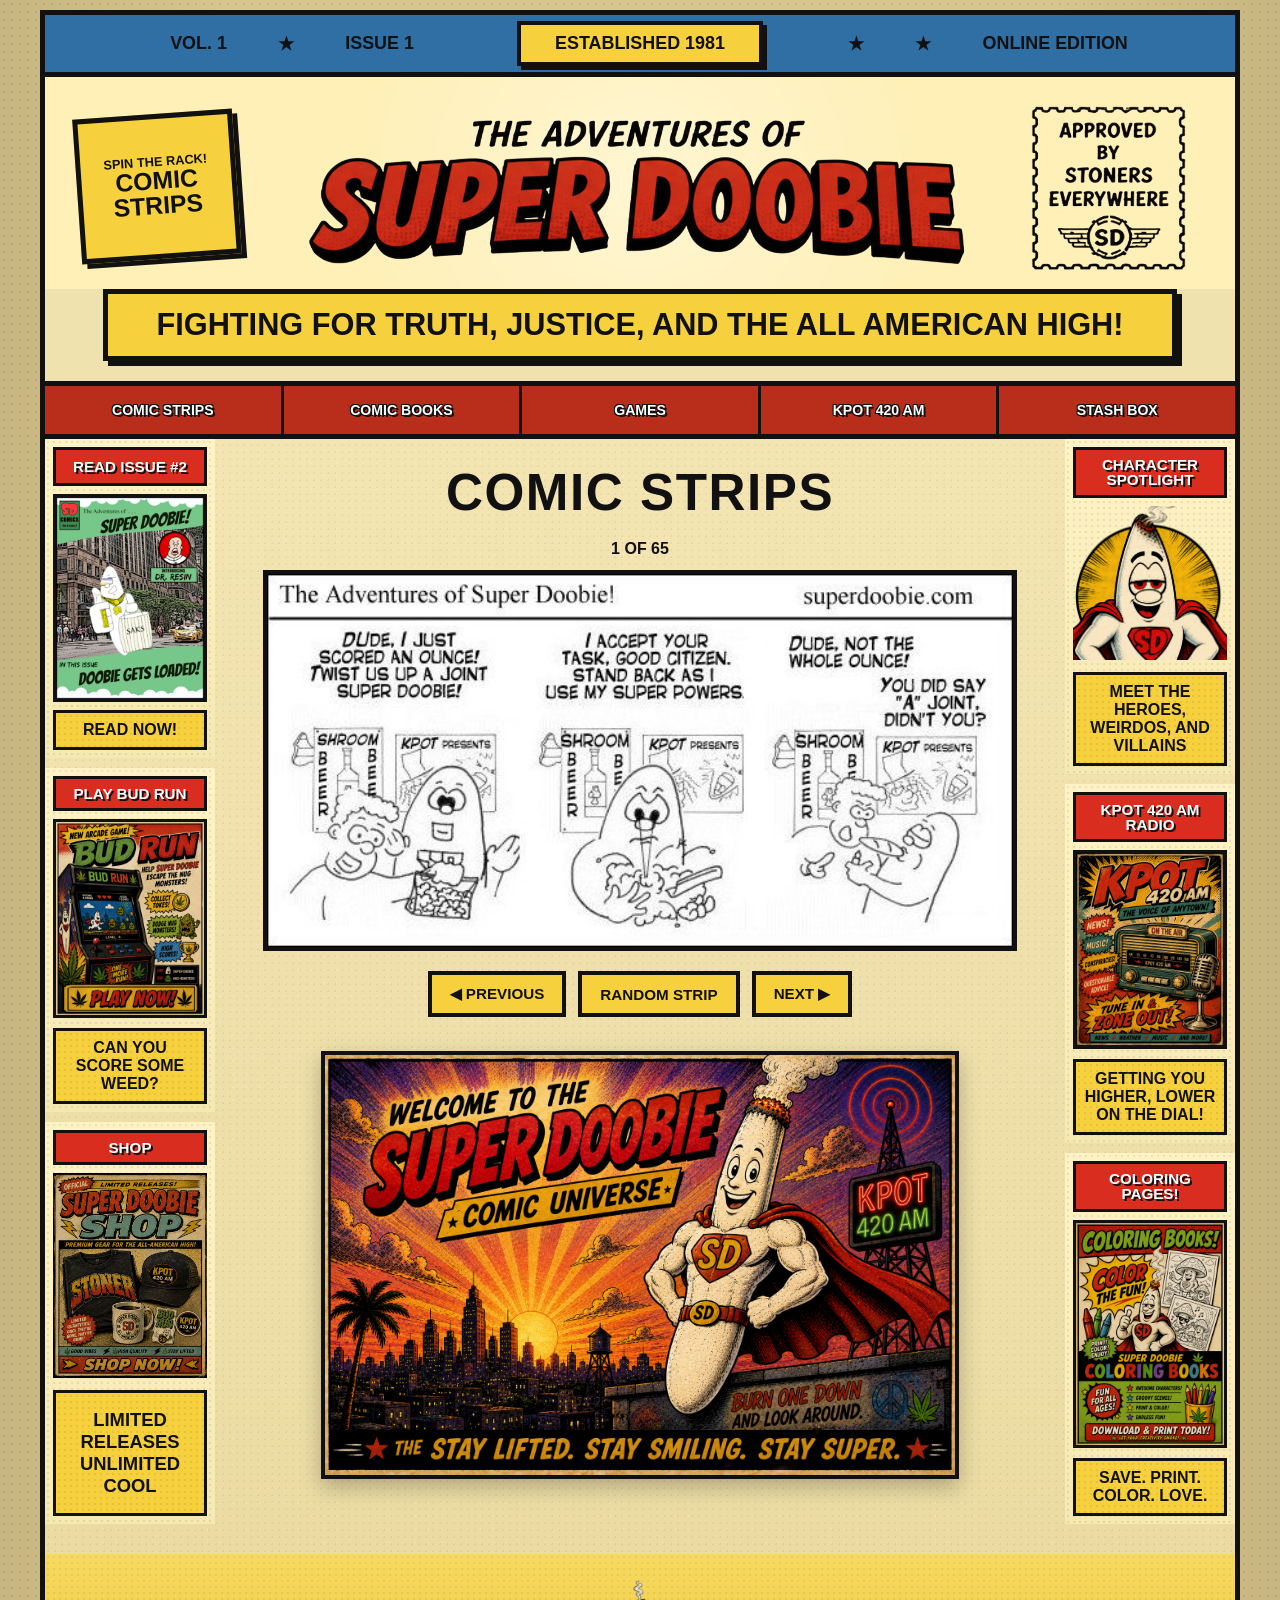
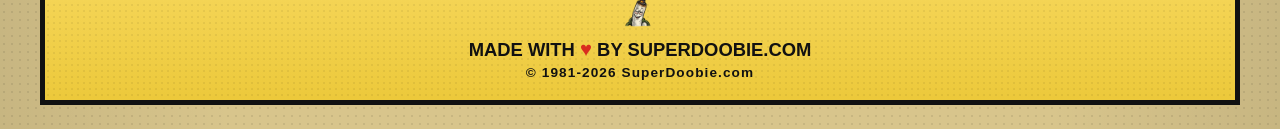
<file: index.html>
<!DOCTYPE html>
<html lang="en">
<head>
  <meta charset="UTF-8" />
  <meta name="viewport" content="width=device-width, initial-scale=1.0" />

  <title>Super Doobie Comic Strips</title>

  <meta name="description" content="Read every Super Doobie comic strip online. Enjoy classic underground stoner humor, cannabis comedy, and the adventures of Super Doobie, Dr. Resin, The Buds, Broh & Brah, and more.">
  <meta name="keywords" content="Super Doobie, Super Doobie comic strips, comic strips, stoner comics, cannabis comics, marijuana comics, weed humor, underground comics, webcomics, Dr. Resin, The Buds, Broh and Brah">
  <meta name="author" content="SuperDoobie.com">

  <meta property="og:title" content="Super Doobie Comic Strips">
  <meta property="og:description" content="Read the complete collection of Super Doobie comic strips featuring classic underground stoner humor and unforgettable characters.">
  <meta property="og:image" content="https://superdoobie.com/images/social/comic-strips-share.png">
  <meta property="og:url" content="https://superdoobie.com/">
  <meta property="og:type" content="website">

  <meta name="twitter:card" content="summary_large_image">
  <meta name="twitter:title" content="Super Doobie Comic Strips">
  <meta name="twitter:description" content="Read the complete collection of Super Doobie comic strips online.">
  <meta name="twitter:image" content="https://superdoobie.com/images/social/comic-strips-share.png">

  <link rel="canonical" href="https://superdoobie.com/">

  <link rel="stylesheet" href="./css/framework.css">
  <link rel="stylesheet" href="./css/header.css">
  <link rel="stylesheet" href="./css/sidebar.css">
  <link rel="stylesheet" href="./css/footer.css">
  <link rel="stylesheet" href="./css/comic-strip.css">
</head>

<body>

<div class="site-shell">

  <div id="header-placeholder"></div>

  <div class="site-layout">

    <aside class="site-sidebar site-sidebar-left">

      <section class="sidebar-card comic-ad">
        <div class="ad-title">
          READ ISSUE #2
        </div>

        <div class="ad-cover">
          <img
            src="./images/thumbnails/issue-2-cover-thumbnail.png"
            alt="Super Doobie Issue 2">
        </div>

        <div class="ad-button">
          READ NOW!
        </div>
      </section>

      <section class="sidebar-card sidebar-card-image">
        <h2>PLAY BUD RUN</h2>

        <img
          src="./images/games/bud-run-thumbnail.png"
          alt="Bud Run"
          class="character-spotlight-image">

        <div class="ad-button">
          Can you score some weed?
        </div>
      </section>

      <section class="sidebar-card">
        <h2>SHOP</h2>

        <img
          src="./images/components/shop.png"
          alt="Shop"
          class="character-spotlight-image">

        <div class="ad-button">
          <h3>Limited Releases Unlimited Cool</h3>
        </div>
      </section>

    </aside>

    <main class="site-main">

      <section class="comic-strip-page">

        <header class="page-title-panel">
          <h1>Comic Strips</h1>
        </header>

        <section class="strip-viewer">

          <p id="strip-counter" class="strip-counter">
            1 of 65
          </p>

          <div id="strip-click-zone" class="strip-click-zone">
            <img
              id="current-strip"
              src="./images/comicstrips/0001.png"
              alt="The Adventures of Super Doobie Comic Strip 1"
              class="strip-image">
          </div>

          <div class="strip-controls">
            <button id="previous-strip">◀ Previous</button>
            <button id="random-strip">Random Strip</button>
            <button id="next-strip">Next ▶</button>
          </div>

        </section>

      </section>
<section class="welcome-banner">

    <img
        src="./images/branding/ChatGPT Image Jun 28, 2026, 11_13_16 PM.png"
        alt="Welcome to the Super Doobie Universe"
        class="welcome-banner-image">

</section>
    </main>

    <aside class="site-sidebar site-sidebar-right">

      <section class="sidebar-card">
        <h2>Character Spotlight</h2>

        <img
          src="./images/characters/doobie-profile-transparent.png"
          alt="Super Doobie"
          class="character-spotlight-image">

        <div class="ad-button">
          Meet the heroes, weirdos, and villains
        </div>
      </section>
      

      <section class="sidebar-card sidebar-card-image">
        <h2>KPOT 420 AM Radio</h2>

        <img
          src="./images/thumbnails/kpot-thumbnail.png"
          alt="KPOT 420 AM Radio">

        <div class="ad-button">
          Getting you higher, lower on the dial!
        </div>
      </section>

      <section class="sidebar-card sidebar-card-image">
        <h2>Coloring Pages!</h2>

        <img
          src="./images/games/coloring-book-card.png"
          alt="Super Doobie Coloring Pages">

        <div class="ad-button">
          Save. Print. Color. Love.
        </div>
      </section>

    </aside>

  </div>

  <div id="footer-placeholder"></div>

</div>

<script>
  fetch("./components/header.html")
    .then(response => response.text())
    .then(html => {
      document.getElementById("header-placeholder").innerHTML = html;
    });

  fetch("./components/footer.html")
    .then(response => response.text())
    .then(html => {
      document.getElementById("footer-placeholder").innerHTML = html;

      const copyrightYear = document.getElementById("copyright-year");

      if (copyrightYear) {
        copyrightYear.textContent = new Date().getFullYear();
      }
    });
</script>

<script>
  const totalStrips = 65;
  let currentStrip = 1;

  const stripImage = document.getElementById("current-strip");
  const stripCounter = document.getElementById("strip-counter");
  const stripClickZone = document.getElementById("strip-click-zone");

  const previousButton = document.getElementById("previous-strip");
  const randomButton = document.getElementById("random-strip");
  const nextButton = document.getElementById("next-strip");

  function formatStripNumber(number) {
    return String(number).padStart(4, "0");
  }

  function updateStrip() {
    const stripNumber = formatStripNumber(currentStrip);

    stripImage.src = `./images/comicstrips/${stripNumber}.png`;
    stripImage.alt = `The Adventures of Super Doobie Comic Strip ${currentStrip}`;

    stripCounter.textContent = `${currentStrip} of ${totalStrips}`;
  }

  function previousStrip() {
    if (currentStrip === 1) {
      currentStrip = totalStrips;
    } else {
      currentStrip--;
    }

    updateStrip();
  }

  function nextStrip() {
    if (currentStrip === totalStrips) {
      currentStrip = 1;
    } else {
      currentStrip++;
    }

    updateStrip();
  }

  previousButton.addEventListener("click", previousStrip);
  nextButton.addEventListener("click", nextStrip);

  randomButton.addEventListener("click", function () {
    let randomStrip = currentStrip;

    while (randomStrip === currentStrip && totalStrips > 1) {
      randomStrip = Math.floor(Math.random() * totalStrips) + 1;
    }

    currentStrip = randomStrip;
    updateStrip();
  });

  stripClickZone.addEventListener("click", function (event) {
    const box = stripClickZone.getBoundingClientRect();
    const clickX = event.clientX - box.left;
    const centerX = box.width / 2;

    if (clickX < centerX) {
      previousStrip();
    } else {
      nextStrip();
    }
  });

  updateStrip();
</script>

</body>
</html>
</file>
<file: css/framework.css>
/* ==========================
   SUPER DOOBIE FRAMEWORK
   Comic Page / Printed Sheet
========================== */

* {
    box-sizing: border-box;
}

html {
    min-height: 100%;
}

body {
    margin: 0;
    min-height: 100%;

    background:
        radial-gradient(circle, rgba(0,0,0,.08) 1px, transparent 1px),
        linear-gradient(90deg, rgba(0,0,0,.08), transparent 18%, transparent 82%, rgba(0,0,0,.08)),
        #d8c58c;

    background-size:
        8px 8px,
        100% 100%,
        100% 100%;

    font-family: Arial, Helvetica, sans-serif;
    color: #111;
}

/* ==========================
   COMIC PAGE SHELL
========================== */

.site-shell {
    position: relative;

    width: min(94vw, 1200px);

    margin: 10px auto 24px;

    background:
        radial-gradient(circle, rgba(0,0,0,.06) 1px, transparent 1px),
        radial-gradient(circle, rgba(255,255,255,.18) 1px, transparent 1px),
        linear-gradient(rgba(255,255,255,.18), rgba(0,0,0,.04)),
        #f4e3a8;

    background-size:
        7px 7px,
        13px 13px,
        100% 100%,
        100% 100%;

    border: 5px solid #111;

    box-shadow: none;

    overflow: hidden;
} 

/* subtle spine / seam */
.site-shell::before {
    content: "";
    position: absolute;
    top: 0;
    left: -10px;

    width: 10px;
    height: 100%;

    background:
        linear-gradient(90deg, rgba(0,0,0,.25), rgba(255,255,255,.12), rgba(0,0,0,.12)),
        #d8c58c;

    border-left: 2px solid #111;
    border-right: 2px solid rgba(0,0,0,.35);

    z-index: -1;
}

/* staple marks */
.site-shell::after {
    content: "";
    position: absolute;
    left: -7px;
    top: 115px;

    width: 5px;
    height: 26px;

    background: rgba(20,20,20,.55);
    border-radius: 8px;

    box-shadow:
        0 520px 0 rgba(20,20,20,.48);

    z-index: 2;
}

/* ==========================
   PAGE LAYOUT
========================== */

.site-layout {
    display: grid;
    grid-template-columns: 170px minmax(0, 1fr) 170px;
    gap: 0;

    align-items: start;

    padding: 0 0 18px;
}

/* ==========================
   MAIN CONTENT
========================== */

.site-main {
    padding: 0;
}

.comic-page {
    min-height: 260px;

    margin: 0;
    padding: 24px;

    background:
        radial-gradient(circle, rgba(0,0,0,.04) 1px, transparent 1px),
        linear-gradient(rgba(255,255,255,.18), rgba(0,0,0,.03)),
        #fff0b8;

    background-size:
        7px 7px,
        100% 100%,
        100% 100%;

    border-left: 4px solid #111;
    border-right: 4px solid #111;
    border-bottom: 4px solid #111;

    box-shadow: none;
}

.comic-page p {
    margin: 0;
}

/* ==========================
   MOBILE
========================== */

@media (max-width: 760px) {

    body {
        background: #333;
    }

    .site-shell {
        width: 100%;
        margin: 0;
        border: 4px solid #111;
    }

    .site-layout {
        display: flex;
        flex-direction: column;
        padding-bottom: 0;
    }

    .site-main {
        order: 1;
        width: 100%;
    }

    .site-sidebar-left {
        order: 2;
        width: 100%;
    }

    .site-sidebar-right {
        order: 3;
        width: 100%;
    }

    .comic-page {
        min-height: auto;
        padding: 16px 12px;
        border-left: 0;
        border-right: 0;
        border-bottom: 4px solid #111;
    }
}
</file>
<file: css/header.css>
/* ==========================
   SUPER DOOBIE HEADER
========================== */

* {
    box-sizing: border-box;
}

body {
    margin: 0;
}

.comic-masthead {
    background: #efe2ae;
    border-bottom: 5px solid #111;
}

/* ==========================
   TOP INFO BAR
========================== */

.masthead-info-bar {
    display: grid;
    grid-template-columns: 1fr auto 1fr;
    align-items: center;

    padding: 6px 22px;

    background: #2f6fa3;
    border-bottom: 5px solid #111;

    font-weight: 900;
    text-transform: uppercase;
    font-size: clamp(0.9rem, 1.4vw, 1.35rem);
}

.info-left,
.info-right {
    display: flex;
    align-items: center;
    gap: clamp(18px, 4vw, 70px);
}

.info-left {
    justify-content: center;
}

.info-right {
    justify-content: center;
}

.established-badge {
    background: #f6d13d;
    color: #111;

    padding: 8px 34px;

    border: 4px solid #111;
    box-shadow: 4px 4px 0 #111;

    white-space: nowrap;
}

/* ==========================
   MAIN HEADER ROW
========================== */

.masthead-main {
    display: grid;
    grid-template-columns: 190px 1fr 190px;
    align-items: center;
    gap: 24px;

    padding: 24px 32px 18px;

    background:
        radial-gradient(circle at center, rgba(255,255,255,0.35), transparent 48%),
        #fff0b8;
}

/* ==========================
   FEATURED PROMO / SPINNER
========================== */

.promo-spinner {
    width: 160px;
    height: 145px;

    display: flex;
    flex-direction: column;
    justify-content: center;
    align-items: center;

    background: #f6d13d;
    color: #111;

    border: 5px solid #111;
    box-shadow: 5px 5px 0 #111;

    text-align: center;
    text-decoration: none;
    text-transform: uppercase;
    font-weight: 900;

    transform: rotate(-4deg);
}

.promo-spinner:hover {
    background: #d92d1f;
    color: #fff;
}

.promo-kicker {
    display: block;
    font-size: 0.8rem;
    line-height: 1.1;
}

.promo-main {
    display: block;
    font-size: 1.55rem;
    line-height: 1;
}

/* ==========================
   LOGO AREA
========================== */

.masthead-title {
    display: flex;
    justify-content: center;
    align-items: center;
}

.superdoobie-logo {
    display: block;
    width: 100%;
    max-width: 1180px;
    height: auto;
}

/* ==========================
   APPROVAL SEAL
========================== */

.approval-seal {
    display: flex;
    justify-content: center;
    align-items: center;
}

.approval-seal img {
    width: 160px;
    height: auto;
    display: block;
}

/* ==========================
   TAGLINE BANNER
========================== */

.masthead-tagline {
    display: flex;
    justify-content: center;
    align-items: center;

    width: 76%;
    margin: 0 auto 20px;
}

.tag-center {
    background: #f6d13d;
    color: #111;

    border-top: 5px solid #111;
    border-bottom: 5px solid #111;

    padding: 14px 48px;

    font-weight: 900;
    text-transform: uppercase;
    font-size: clamp(1rem, 2.4vw, 2rem);
    line-height: 1.1;
    text-align: center;

    white-space: nowrap;

    box-shadow: 0 5px 0 #111;
}

.tag-end-left,
.tag-end-right {
    display: none;
}

.tag-center {
    border: 5px solid #111;
    box-shadow: 5px 5px 0 #111;
}

/* ==========================
   NAVIGATION
========================== */

.masthead-nav {
    display: flex;
    justify-content: center;
    flex-wrap: nowrap;

    background: #b92e1b;
    border-top: 5px solid #111;
}

.masthead-nav a {
    flex: 1;

    color: #fff;
    text-decoration: none;

    padding: 16px 10px;

    border-right: 3px solid #111;

    text-align: center;
    font-weight: 900;
    text-transform: uppercase;
    font-size: clamp(0.8rem, 1.1vw, 1.1rem);

    text-shadow:
        2px 2px 0 #111,
        -1px -1px 0 #111,
        1px -1px 0 #111,
        -1px 1px 0 #111;
}

.masthead-nav a:last-child {
    border-right: none;
}

.masthead-nav a:hover {
    background: #f6d13d;
    color: #111;
    text-shadow: none;
}

/* ==========================
   TABLET
========================== */

@media (max-width: 1100px) {
    .masthead-main {
        grid-template-columns: 145px 1fr 145px;
        gap: 16px;
        padding: 20px 18px 16px;
    }

    .promo-spinner {
        width: 130px;
        height: 120px;
    }

    .promo-main {
        font-size: 1.2rem;
    }

    .approval-seal img {
        width: 115px;
    }

    .masthead-tagline {
        width: 82%;
    }

    .tag-center {
        padding: 12px 28px;
    }

    .tag-end-left,
    .tag-end-right {
        width: 38px;
        height: 54px;
    }
}

/* ==========================
   MOBILE
========================== */

@media (max-width: 760px) {

    .masthead-info-bar {
        display: none;
    }

    .masthead-main {
        display: block;
        padding: 20px 12px 14px;
        text-align: center;
    }

    .promo-spinner {
        display: none;
    }

    .approval-seal {
        display: none;
    }

    .masthead-title {
        margin: 0 auto;
    }

    .superdoobie-logo {
        display: block;
        width: 100%;
        max-width: 420px;
        margin: 0 auto;
    }

    .masthead-tagline {
        width: 94%;
        margin: 0 auto 14px;
    }

    .tag-center {
        white-space: normal;
        padding: 12px 14px;
        font-size: 1rem;
        line-height: 1.15;
    }

    .tag-end-left,
    .tag-end-right {
        display: none;
    }

    .masthead-nav {
        display: grid;
        grid-template-columns: 1fr;
        border-top: 4px solid #111;
    }

    .masthead-nav a {
        border-right: none;
        border-bottom: 3px solid #111;
        padding: 14px 10px;
        font-size: .95rem;
    }

    .masthead-nav a:last-child {
        border-bottom: none;
    }
}
</file>
<file: css/sidebar.css>
/* ==========================
   SIDEBARS
   Printed Comic Page Style
========================== */

.site-sidebar {
    padding: 0;
    background: transparent;
    border: 0;
    box-shadow: none;
}

/* ==========================
   SIDEBAR CARDS
========================== */

.sidebar-card {
    margin: 0;
    padding: 8px;

    background:
        radial-gradient(circle, rgba(0, 0, 0, 0.08) 1px, transparent 1px),
        linear-gradient(rgba(255, 255, 255, 0.18), rgba(0, 0, 0, 0.03)),
        #fff0b8;

    background-size:
        6px 6px,
        100% 100%,
        100% 100%;

    border: 0;
    box-shadow: none;

    text-align: center;
}

.sidebar-card + .sidebar-card {
    margin-top: 10px;
}

.sidebar-card h2 {
    margin: 0 0 8px;

    background: #d92d1f;
    color: #fff;

    border: 3px solid #111;
    padding: 7px 5px;

    font-size: 0.95rem;
    line-height: 1;
    text-transform: uppercase;
    text-shadow: 2px 2px 0 #111;
}

.sidebar-card h3 {
    text-align: center;
    margin: 8px 0;
    font-size: 1.15rem;
}

.sidebar-card p {
    margin: 8px 0 0;

    font-size: 0.85rem;
    line-height: 1.25;
    font-weight: 700;
}

/* ==========================
   IMAGE PLACEHOLDER
========================== */

.sidebar-image-placeholder {
    min-height: 95px;

    display: grid;
    place-items: center;

    background:
        radial-gradient(circle, rgba(0, 0, 0, 0.08) 1px, transparent 1px),
        #f6d13d;

    background-size: 6px 6px;

    border: 3px solid #111;

    font-weight: 900;
    text-transform: uppercase;
    font-size: 0.9rem;
}

/* ==========================
   COMIC AD CARD
========================== */

.comic-ad {
    padding: 8px;
}

.ad-title {
    background: #d92d1f;
    color: white;

    border: 3px solid #111;

    padding: 8px;

    font-size: 0.95rem;
    font-weight: 900;

    text-align: center;
    text-transform: uppercase;

    text-shadow: 2px 2px 0 #111;

    margin-bottom: 8px;
}

.ad-cover {
    border: 3px solid #111;

    background: #f6d13d;

    margin-bottom: 8px;

    overflow: hidden;
}

.ad-cover img {
    display: block;

    width: 100%;
    height: auto;
}

.ad-button {
    background:
        radial-gradient(circle, rgba(0, 0, 0, 0.08) 1px, transparent 1px),
        #f6d13d;

    background-size: 6px 6px;

    border: 3px solid #111;

    padding: 8px;

    font-weight: 900;

    text-transform: uppercase;

    text-align: center;
}

/* ==========================
   SIDEBAR IMAGES
========================== */

.character-spotlight-image {
    display: block;
    width: 100%;
    max-width: 250px;
    height: auto;
    margin: 0 auto 12px;
}

.sidebar-card-image img {
    display: block;
    width: 100%;
    max-width: 200px;
    height: auto;
    margin: 0 auto 10px;
    border: 3px solid #111;
}
/* ==========================
   MOBILE
========================== */

@media (max-width: 760px) {

    .site-sidebar {
        padding: 0;
        border: 0;
        box-shadow: none;
    }

    .sidebar-card {
        margin: 0;
        padding: 10px;
        border-bottom: 4px solid #111;
    }

    .sidebar-card + .sidebar-card {
        margin-top: 0;
    }

    .sidebar-card:last-child {
        border-bottom: 4px solid #111;
    }

    .sidebar-card h2,
    .ad-title {
        font-size: 1rem;
    }

    .character-spotlight-image,
    .sidebar-card-image img {
        max-width: 280px;
    }

    .ad-button {
        max-width: 320px;
        margin: 8px auto 0;
    }
}
</file>
<file: css/footer.css>
/* ==========================
   FOOTER
========================== */

.site-footer {
    margin-top: 12px;
    background: transparent;
    border: 0;
    box-shadow: none;
    text-align: center;
}

.footer-inner {
    margin: 0 auto;
    padding: 24px 20px 20px;

    background:
        radial-gradient(circle, rgba(0,0,0,.06) 1px, transparent 1px),
        linear-gradient(rgba(255,255,255,.18), rgba(0,0,0,.04)),
        #f6d13d;

    background-size:
        6px 6px,
        100% 100%,
        100% 100%;

    border: 0;
    box-shadow: none;

    display: flex;
    flex-direction: column;
    align-items: center;
    justify-content: center;
}

.footer-doobie {
    width: 78px;
    height: auto;
    margin-bottom: 8px;
}

.footer-main {
    margin: 0;

    font-size: 1.15rem;
    font-weight: 900;
    line-height: 1.1;

    text-transform: uppercase;
}

.footer-sub {
    margin: 4px 0 0;

    font-size: .85rem;
    font-weight: 700;
    letter-spacing: .08em;
}

.heart {
    color: #d92d1f;
    font-size: 1.1em;
}

/* ==========================
   MOBILE
========================== */

@media (max-width:760px) {
    .site-footer {
        margin-top: 8px;
    }

    .footer-inner {
        padding: 16px 12px 14px;
    }

    .footer-doobie {
        width: 54px;
    }

    .footer-main {
        font-size: .85rem;
    }

    .footer-sub {
        font-size: .65rem;
    }
}
</file>
<file: css/comic-strip.css>
/* ==========================
   COMIC STRIP PAGE
========================== */

.comic-strip-page {
    padding: 24px;
    text-align: center;
}

/* ==========================
   PAGE TITLE
========================== */

.page-title-panel {
    margin-bottom: 18px;
}

.page-title-panel h1 {
    margin: 0;

    font-size: clamp(2rem, 4vw, 3.4rem);

    font-weight: 900;

    text-transform: uppercase;

    letter-spacing: .03em;
}

.page-title-panel p {
    margin: 8px 0 0;

    font-size: 1rem;

    font-weight: 900;

    text-transform: uppercase;
}

/* ==========================
   STRIP VIEWER
========================== */

.strip-image {
    display: block;
    width: 100%;
    height: auto;

    border: 4px solid #111;
    background: #fff;
}
.strip-counter {

    margin: 0 0 12px;

    font-size: 1rem;

    font-weight: 900;

    text-transform: uppercase;
}

/* ==========================
   CLICKABLE COMIC
========================== */

.strip-viewer {
    width: 100%;
    max-width: none;
    margin: 0 auto;
}

.strip-click-zone {
    position: relative;
    display: block;
    width: 94%;
    max-width: 980px;
    margin: 0 auto 20px;
    cursor: pointer;
}

.strip-image {
    display: block;
    width: 100%;
    height: auto;
    margin: 0 auto;
    border: 4px solid #111;
    background: #fff;
}


/* ==========================
   BUTTONS
========================== */

.strip-controls {

    display: flex;

    justify-content: center;

    gap: 12px;

    flex-wrap: wrap;
}

.strip-controls button {

    background: #f6d13d;

    color: #111;

    border: 4px solid #111;

    padding: 10px 18px;

    font-size: .95rem;

    font-weight: 900;

    text-transform: uppercase;

    cursor: pointer;

    transition:
        background .15s,
        color .15s,
        transform .12s;
}

.strip-controls button:hover {

    background: #d92d1f;

    color: #fff;

    transform: translateY(-2px);
}

.strip-controls button:disabled {

    opacity: .35;

    cursor: not-allowed;

    transform: none;
}

/* ==========================
   MOBILE
========================== */

@media (max-width:760px) {

    .comic-strip-page {
        padding: 18px 10px;
    }

    .page-title-panel {
        margin-bottom: 14px;
    }

    .page-title-panel h1 {
        font-size: 2.2rem;
    }

    .strip-viewer h2 {
        font-size: 1.25rem;
    }

    .strip-click-zone {
        width: 100%;
        margin-bottom: 12px;
    }

    .strip-image {
        width: 100%;
        max-width: 100%;
    }

    /* Hide floating arrows on mobile */
    .strip-click-hint {
        display: none;
    }

    /* Mobile controls become simple arrow buttons */
    .strip-controls {
        display: grid;
        grid-template-columns: 1fr 1fr;
        gap: 8px;
        margin-top: 8px;
    }

    #random-strip {
        display: none;
    }

    #previous-strip,
    #next-strip {
        width: 100%;
        padding: 10px;
        font-size: 0;
    }

    #previous-strip::before {
        content: "◀";
        font-size: 1.4rem;
    }

    #next-strip::before {
        content: "▶";
        font-size: 1.4rem;
    }

    #previous-strip {
        order: 1;
    }

    #next-strip {
        order: 2;
    }
}   

.welcome-banner {
    margin: 10px auto 10px;
    text-align: center;
}

.welcome-banner-image {
    display: block;
    width: 75%;
    max-width: 800px;
    height: auto;
    margin: 0 auto;

    border: 4px solid #111;
    box-shadow: 0 8px 20px rgba(0,0,0,.25);
}
</file>
